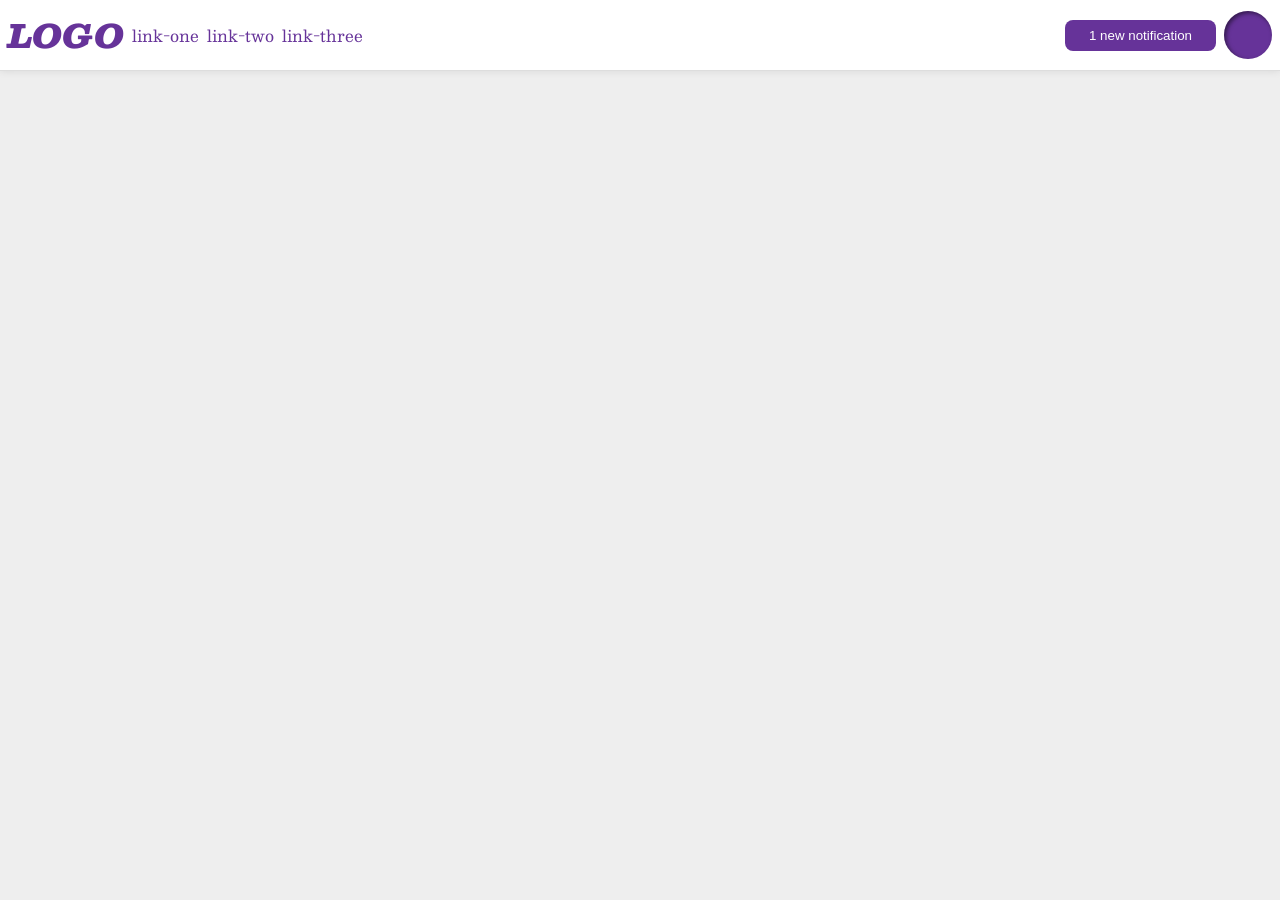
<file: foundations/flex/03-flex-header-2/index.html>
<!DOCTYPE html>
<html lang="en">
  <head>
    <meta charset="UTF-8">
    <meta http-equiv="X-UA-Compatible" content="IE=edge">
    <meta name="viewport" content="width=device-width, initial-scale=1.0">
    <title>Flex Header 2</title>
    <link rel="stylesheet" href="style.css">
  </head>
  <body>
    <div class="header">
      <div class="first">
        <div class="logo">
        LOGO
        </div>
        <ul class="links">
          <li><a href="https://google.com">link-one</a></li>
          <li><a href="https://google.com">link-two</a></li>
          <li><a href="https://google.com">link-three</a></li>
        </ul>
      </div>
      <div class="second">
        <button class="notifications">
          1 new notification
        </button>
        <div class="profile-image"></div>
      </div>
    </div>
  </body>
</html>
</file>
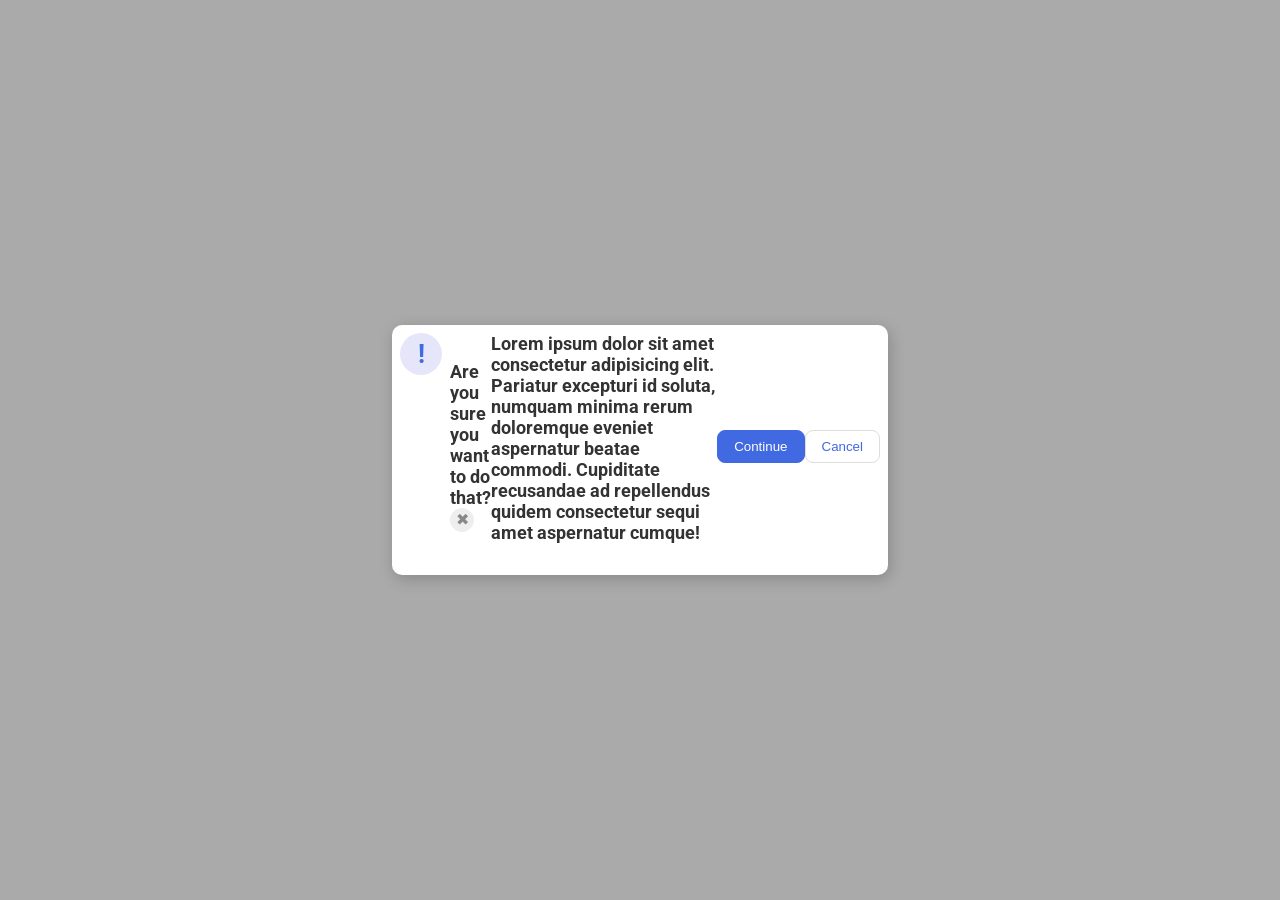
<file: foundations/flex/05-flex-modal/index.html>
<!DOCTYPE html>
<html lang="en">
  <head>
    <meta charset="UTF-8">
    <meta http-equiv="X-UA-Compatible" content="IE=edge">
    <meta name="viewport" content="width=device-width, initial-scale=1.0">
    <link rel="stylesheet" href="style.css">
    <title>Modal</title>
  </head>
  <body>
    <div class="modal">
      <div class="icon">!</div>
      <div class="middle">
        <div class="header">Are you sure you want to do that?
          <button class="close-button">✖</button>
        </div>
        <div class="text">Lorem ipsum dolor sit amet consectetur adipisicing elit. Pariatur excepturi id soluta, numquam minima rerum doloremque eveniet aspernatur beatae commodi. Cupiditate recusandae ad repellendus quidem consectetur sequi amet aspernatur cumque!</div>
        <button class="continue">Continue</button>
        <button class="cancel">Cancel</button>
      </div>
      
    </div>
  </body>
</html>
</file>
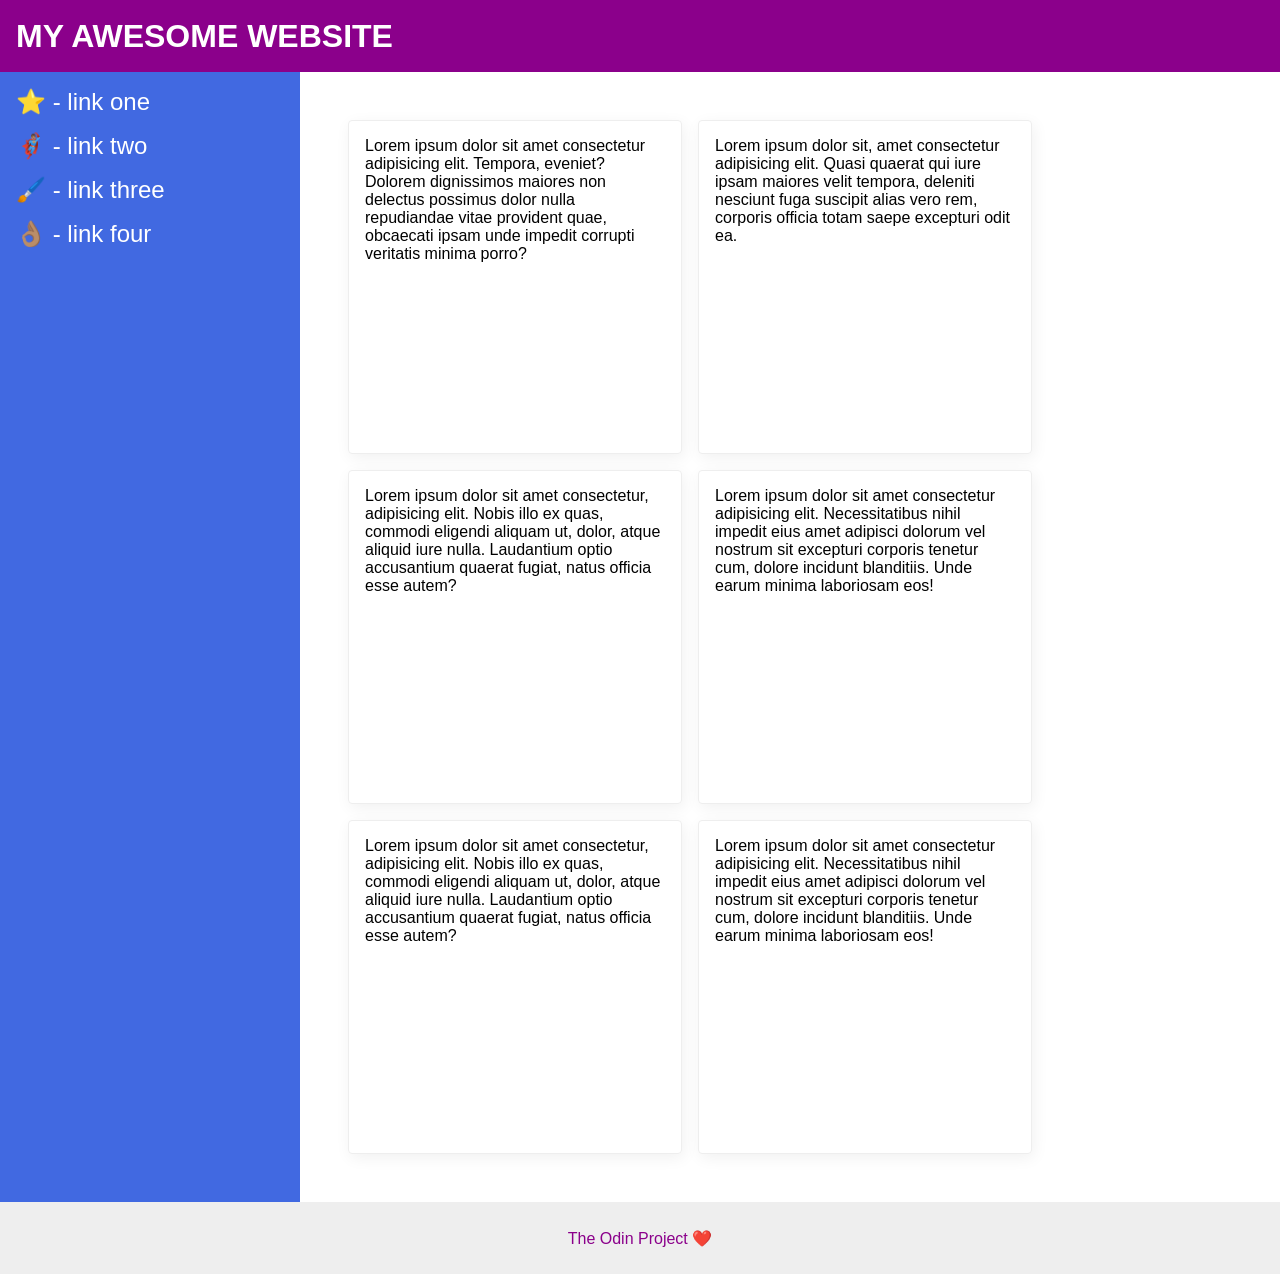
<file: foundations/flex/07-flex-layout-2/index.html>
<!DOCTYPE html>
<html lang="en">
  <head>
    <meta charset="UTF-8">
    <meta http-equiv="X-UA-Compatible" content="IE=edge">
    <meta name="viewport" content="width=device-width, initial-scale=1.0">
    <title>The Holy Grail</title>
    <link rel="stylesheet" href="style.css">
  </head>
  <body>
    <div class="header">
      MY AWESOME WEBSITE
    </div>
    <div class="body">
      <div class="sidebar">
        <ul>
          <li><a href="#">⭐ - link one</a></li>
          <li><a href="#">🦸🏽‍♂️ - link two</a></li>
          <li><a href="#">🖌️ - link three</a></li>
          <li><a href="#">👌🏽 - link four</a></li>
        </ul>
      </div>

      <div class="content">
        <div class="card">Lorem ipsum dolor sit amet consectetur adipisicing elit. Tempora, eveniet? Dolorem dignissimos maiores non delectus possimus dolor nulla repudiandae vitae provident quae, obcaecati ipsam unde impedit corrupti veritatis minima porro?</div>
        <div class="card">Lorem ipsum dolor sit, amet consectetur adipisicing elit. Quasi quaerat qui iure ipsam maiores velit tempora, deleniti nesciunt fuga suscipit alias vero rem, corporis officia totam saepe excepturi odit ea.</div>
        <div class="card">Lorem ipsum dolor sit amet consectetur, adipisicing elit. Nobis illo ex quas, commodi eligendi aliquam ut, dolor, atque aliquid iure nulla. Laudantium optio accusantium quaerat fugiat, natus officia esse autem?</div>
        <div class="card">Lorem ipsum dolor sit amet consectetur adipisicing elit. Necessitatibus nihil impedit eius amet adipisci dolorum vel nostrum sit excepturi corporis tenetur cum, dolore incidunt blanditiis. Unde earum minima laboriosam eos!</div>
        <div class="card">Lorem ipsum dolor sit amet consectetur, adipisicing elit. Nobis illo ex quas, commodi eligendi aliquam ut, dolor, atque aliquid iure nulla. Laudantium optio accusantium quaerat fugiat, natus officia esse autem?</div>
        <div class="card">Lorem ipsum dolor sit amet consectetur adipisicing elit. Necessitatibus nihil impedit eius amet adipisci dolorum vel nostrum sit excepturi corporis tenetur cum, dolore incidunt blanditiis. Unde earum minima laboriosam eos!</div>     
      </div>

    </div>

    <div class="footer">
      The Odin Project ❤️
    </div>
  </body>
</html>
</file>
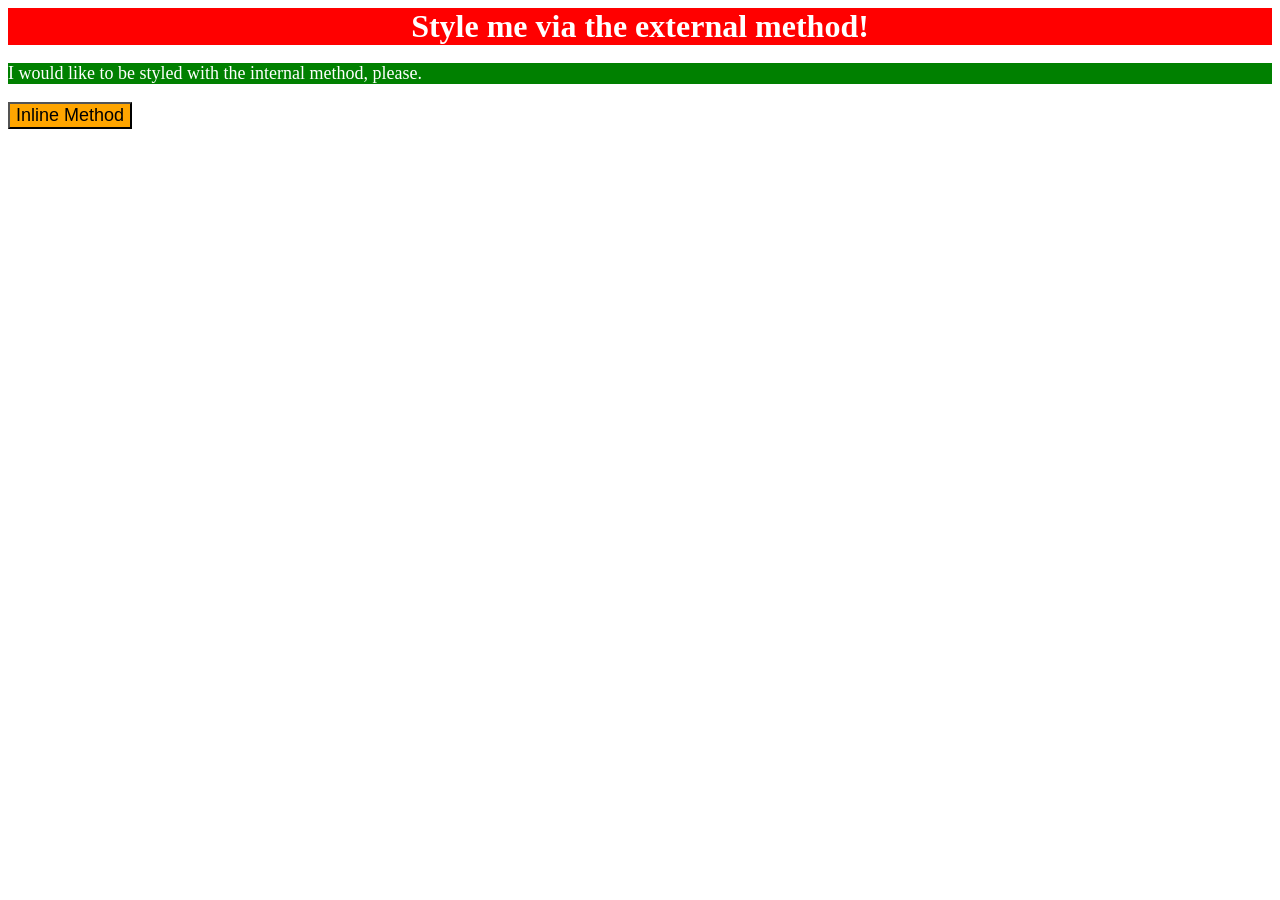
<file: foundations/intro-to-css/01-css-methods/index.html>
<!DOCTYPE html>
<html lang="en">
  <head>
    <meta charset="UTF-8">
    <meta http-equiv="X-UA-Compatible" content="IE=edge">
    <meta name="viewport" content="width=device-width, initial-scale=1.0">
    <link rel="stylesheet" href="styles.css">
    <title>Methods for Adding CSS</title>
    <style>
      p {
        background-color: green;
        color: white;
        font-size: 18px;
      }
    </style>
  </head>
  <body>
    <div>Style me via the external method!</div>
    <p>I would like to be styled with the internal method, please.</p>
    <button style="background-color: orange; font-size: 18px;">Inline Method</button>
  </body>
</html>
</file>
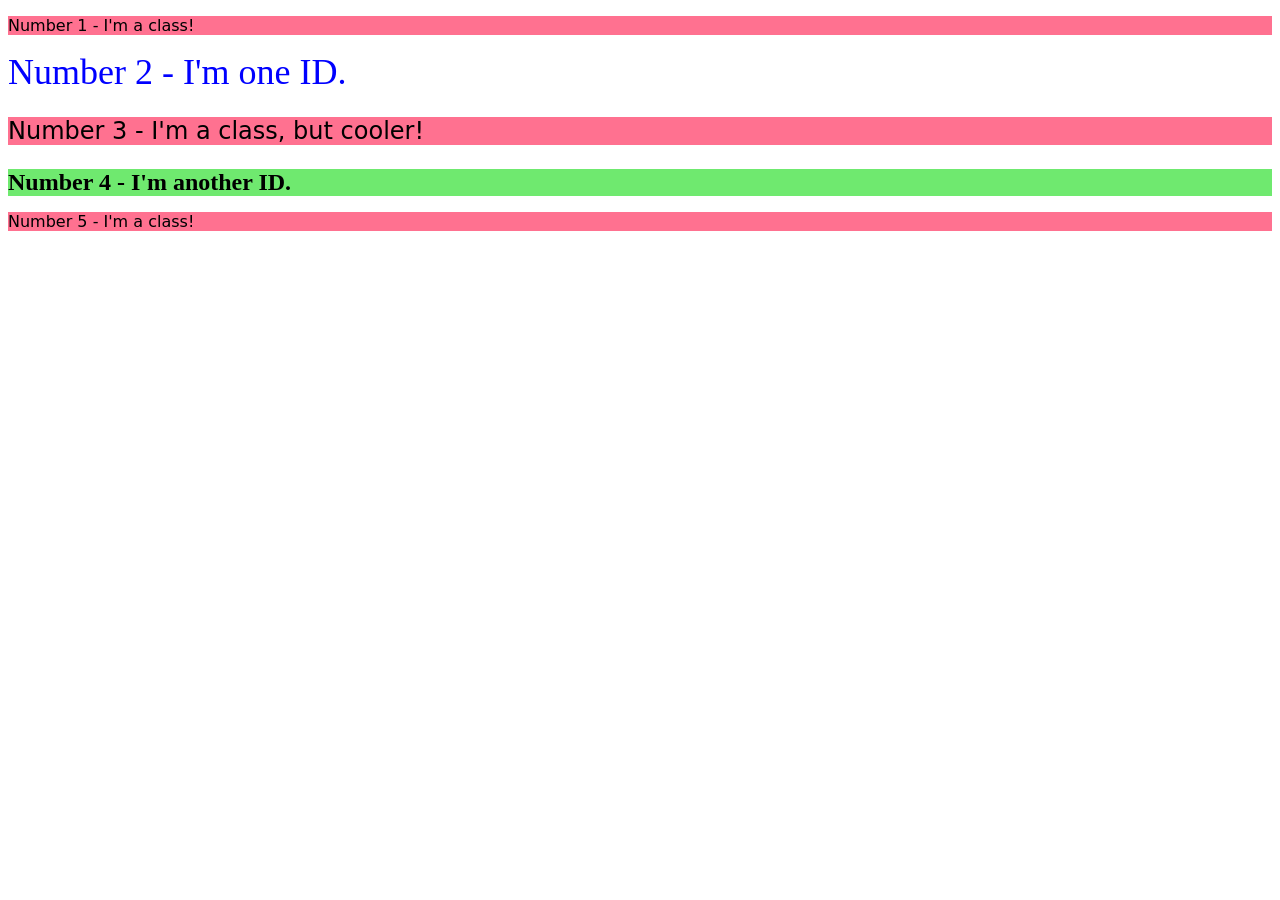
<file: foundations/intro-to-css/02-class-id-selectors/index.html>
<!DOCTYPE html>
<html lang="en">
  <head>
    <meta charset="UTF-8">
    <meta http-equiv="X-UA-Compatible" content="IE=edge">
    <meta name="viewport" content="width=device-width, initial-scale=1.0">
    <title>Class and ID Selectors</title>
    <link rel="stylesheet" href="style.css">
  </head>
  <body>
    <p class="odd">Number 1 - I'm a class!</p>
    <div id="second">Number 2 - I'm one ID.</div>
    <p class="odd cooler">Number 3 - I'm a class, but cooler!</p>
    <div id="fourth">Number 4 - I'm another ID.</div>
    <p class="odd">Number 5 - I'm a class!</p>
  </body>
</html>
</file>
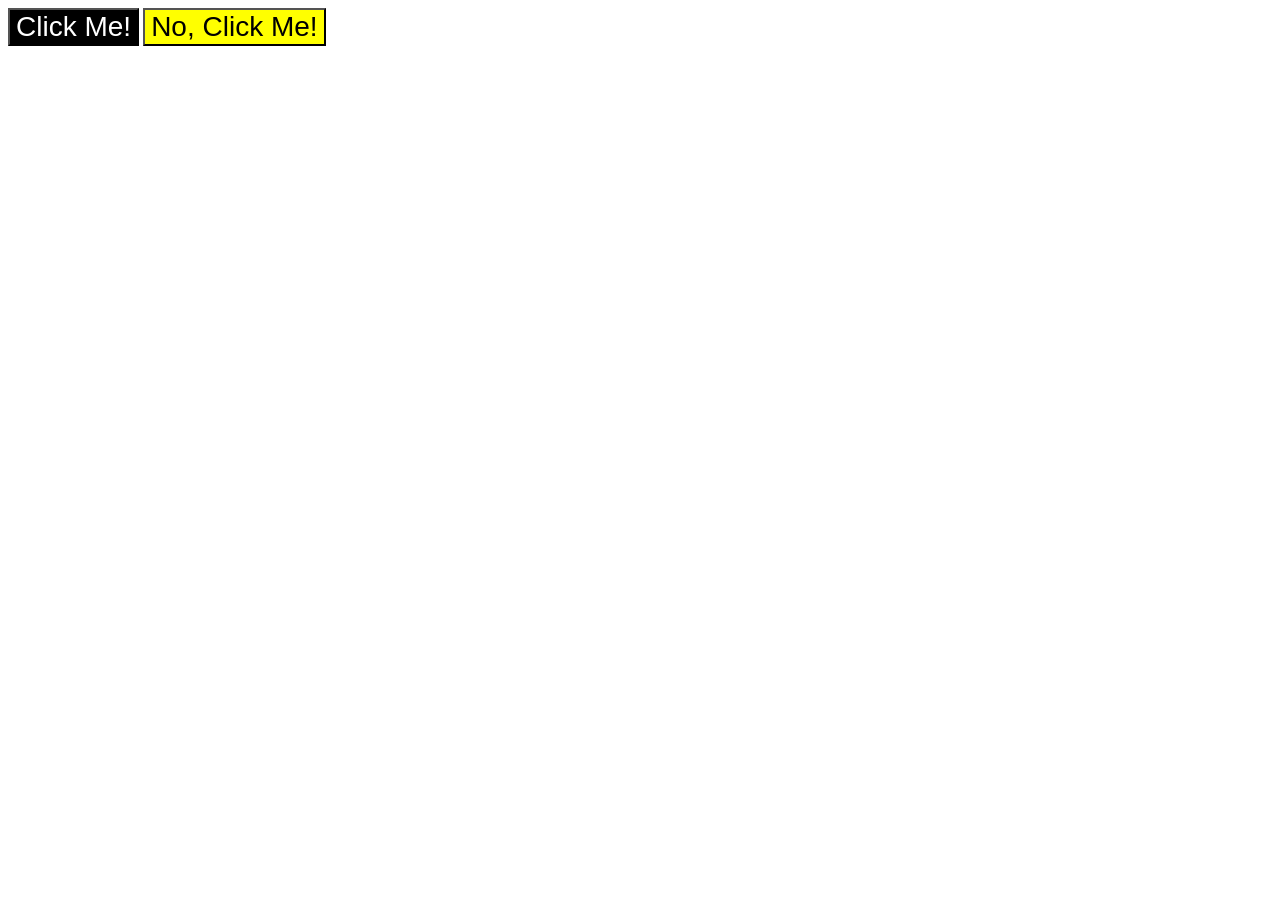
<file: foundations/intro-to-css/03-grouping-selectors/index.html>
<!DOCTYPE html>
<html lang="en">
  <head>
    <meta charset="UTF-8">
    <meta http-equiv="X-UA-Compatible" content="IE=edge">
    <meta name="viewport" content="width=device-width, initial-scale=1.0">
    <title>Grouping Selectors</title>
    <link rel="stylesheet" href="style.css">
  </head>
  <body>
    <button class="first">Click Me!</button>
    <button class="second">No, Click Me!</button>
  </body>
</html>
</file>
<file: foundations/flex/03-flex-header-2/style.css>
/* this is some magical font-importing.  
you'll learn about it later. */
@import url('https://fonts.googleapis.com/css2?family=Besley:ital,wght@0,400;1,900&display=swap');

body {
  margin: 0;
  background: #eee;
  font-family: Besley, serif;
}

.header {
  background: white;
  border-bottom: 1px solid #ddd;
  box-shadow: 0 0 8px rgba(0,0,0,.1);
}

.profile-image {
  background: rebeccapurple;
  box-shadow: inset 2px 2px 4px rgba(0,0,0,.5);
  border-radius: 50%;
  width: 48px;
  height: 48px;
}

.logo {
  color: rebeccapurple;
  font-size: 32px;
  font-weight: 900;
  font-style: italic;
}

button {
  border: none;
  border-radius: 8px;
  background: rebeccapurple;
  color: white;
  padding: 8px 24px;
}

a {
  /* this removes the line under our links */
  text-decoration: none;
  color: rebeccapurple;
}

ul {
  list-style-type: none;
}

.header{
  display: flex;
  justify-content: space-between;
  padding: 8px;
}
.first{
  display: flex;
  align-items: center;
  gap: 8px;
}
.second{
  display: flex;
  align-items: center;
  gap: 8px;
}

ul{
  display: flex;
  gap: 8px;
  margin: 0;
  padding: 0;
}
</file>
<file: foundations/flex/05-flex-modal/style.css>
@import url('https://fonts.googleapis.com/css2?family=Roboto:wght@400;700&display=swap');

html, body {
  height: 100%;
}

body {
  font-family: Roboto, sans-serif;
  margin: 0;
  background: #aaa;
  color: #333;
  /* I'll give you this one for free lol */
  display: flex;
  align-items: center;
  justify-content: center;
  /*flex-shrink: 1;*/
}

.modal {
  background: white;
  width: 480px;
  border-radius: 10px;
  box-shadow: 2px 4px 16px rgba(0,0,0,.2);
}

.icon {
  color: royalblue;
  font-size: 26px;
  font-weight: 700;
  background: lavender;
  width: 42px;
  height: 42px;
  border-radius: 50%;
  display: flex;
  align-items: center;
  justify-content: center;
}

.close-button {
  background: #eee;
  border-radius: 50%;
  color: #888;
  font-weight: 400;
  font-size: 16px;
  height: 24px;
  width: 24px;
  display: flex;
  align-items: center;
  justify-content: center;
  border: 1px solid #eee;
  padding: 0;
}

button {
  cursor: pointer;
  padding: 8px 16px;
  border-radius: 8px;
}

button.continue {
  background: royalblue;
  border: 1px solid royalblue;
  color: white;
}

button.cancel {
  background: white;
  border: 1px solid #ddd;
  color: royalblue;
}

.header{
  font-weight: bold;
}

.modal{
  padding: 8px;
  gap: 8px;
  display: flex;
}

.icon {
  /* this keeps the icon from getting smashed by the text */
  flex-shrink: 0;
}

.middle{
  display: flex;
  flex-direction: row;
  align-items: center;
  justify-content: space-between;
  font-size: 18px;
  font-weight: 700;
  margin-bottom: 8px;
}
.text {
  margin-bottom: 16px;
}
</file>
<file: foundations/flex/07-flex-layout-2/style.css>
body {
  font-family: -apple-system, BlinkMacSystemFont, 'Segoe UI', Roboto, Oxygen, Ubuntu, Cantarell, 'Open Sans', 'Helvetica Neue', sans-serif;
  margin: 0;
  min-height: 100vh;
}

.header {
  height: 72px;
  background: darkmagenta;
  color: white;
}

.footer {
  height: 72px;
  background: #eee;
  color: darkmagenta;
}

.sidebar {
  width: 300px;
  background: royalblue;
  box-sizing: border-box;
}

.card {
  border: 1px solid #eee;
  box-shadow: 2px 4px 16px rgba(0,0,0,.06);
  border-radius: 4px;
  height: 300px;
  width: 300px;
}

body{
  display: flex;
  flex-direction: column;
 /* align-items: stretch;*/
}

.header, .footer{
  flex-grow: 0;
  flex-shrink: 0;
}

.body{
  flex-grow: 1;
  display: flex;
  /*flex-direction: row;
  align-items: stretch;*/
}

.sidebar{
  flex-shrink: 0;
  padding: 16px;
}

.content{
  display: flex;
  flex-wrap: wrap;
  gap: 16px;
  flex-grow: 1;
  padding: 48px;
}

.header{
  display: flex;
  font-size: 32px;
  font-weight: 900;
  align-items: center;
  padding: 0 16px;
}

.footer{
  display: flex;
  justify-content: center;
  align-items: center;
}

ul{
  list-style: none;
  margin: 0px;
  padding: 0px;
}
li{
  margin-bottom: 16px;
}

a{
  text-decoration: none;
  color: white;
  /*font-weight: bold;*/
  font-size: 24px;
}

.card{
  padding: 16px;
}
</file>
<file: foundations/intro-to-css/01-css-methods/styles.css>
div {
    color: white;
    background-color: red;
    text-align: center;
    font-size: 32px;
    font-weight: bold;
}
</file>
<file: foundations/intro-to-css/02-class-id-selectors/style.css>
.odd {
    background-color: rgb(255, 113, 144);
    font-family: Verdana, "DejaVu Sans", sans-serif;

}
.cooler{
    font-size: 24px;
}
#second{
    color: blue;
    font-size: 36px;
}
#fourth{
    background-color: rgb(111, 233, 111);
    font-weight: bold;
    font-size: 24px;
}
</file>
<file: foundations/intro-to-css/03-grouping-selectors/style.css>
.first, .second{
    font-size: 28px;
    font-family: Helvetica, "Times New Roman", sans-serif;
}
.first{
    background-color: black;
    color: white;
}
.second{
    background-color: yellow;
}
</file>
